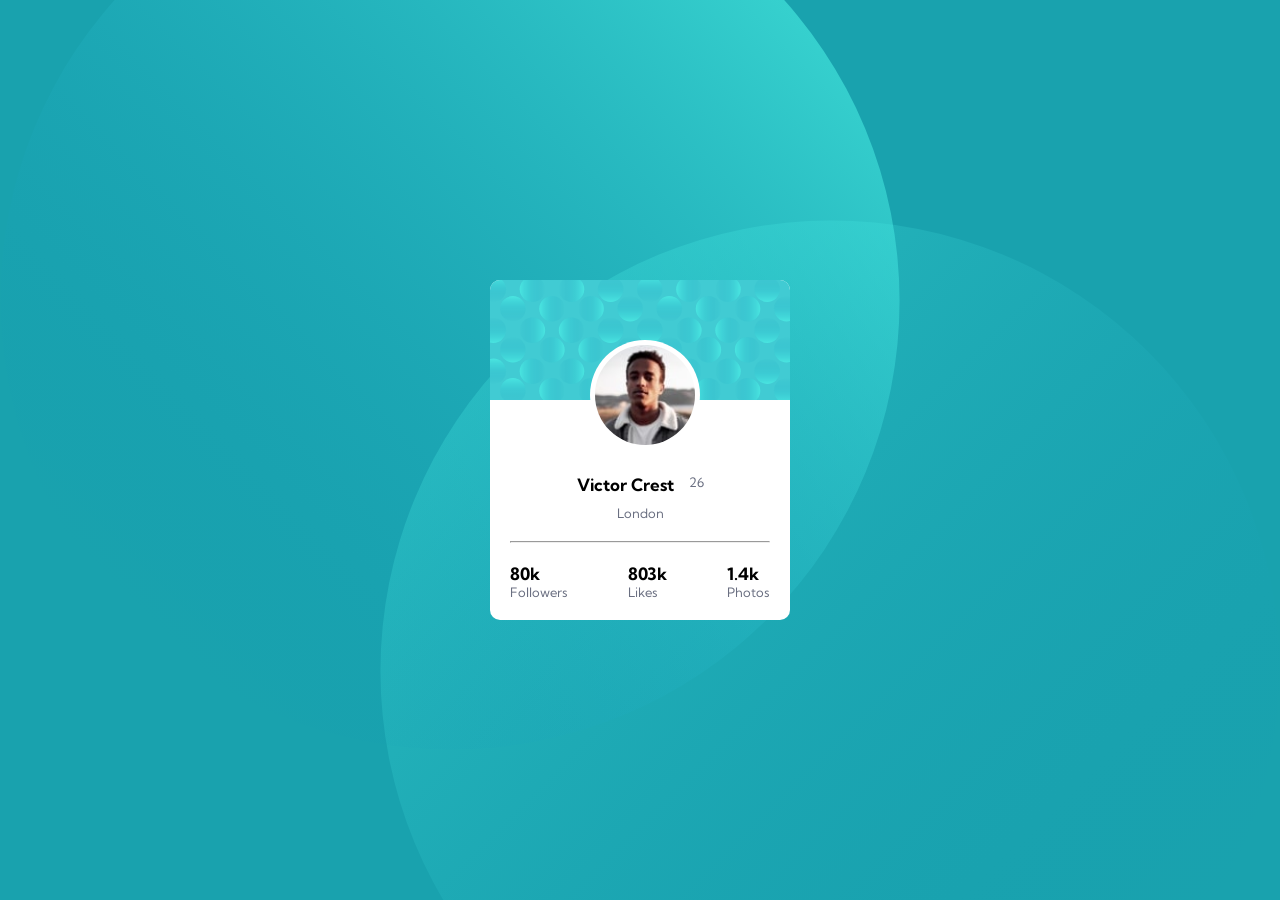
<file: index.html>
<!DOCTYPE html>
<html>
    <head>
        <link rel="stylesheet" href="profile-card.css">
        <link rel="preconnect" href="https://fonts.googleapis.com">
<link rel="preconnect" href="https://fonts.gstatic.com" crossorigin>
<link href="https://fonts.googleapis.com/css2?family=Kumbh+Sans:wght,YOPQ@100..900,300&family=League+Spartan:wght@100..900&family=Red+Hat+Display:ital,wght@0,300..900;1,300..900&display=swap" rel="stylesheet">
    </head>
    <body>
        <div class="card-body">
            <!-- <div class="circles">
                <img src="bg-pattern-top.svg" alt="top-image">
                <img src="bg-pattern-bottom.svg" alt="bottom-image">
        
            </div> -->
            <div> 
                <img src="bg-pattern-card.svg" width="300px">
<div class="avatar">
                    <img src="image-victor.jpg" width="100px" height="100px" class="avatar-image">

</div>      
<div class="text">
    <div class="details">
<div class="victor">
                <h4>Victor Crest</h4>
                <p>26</p>
                </div>
                <div class="london">
                <p>London</p>
                </div>
                </div>
                <hr>
                <div class="stats">
                <div><h4>80k</h4> <p>Followers</p></div>
                <div><h4>803k</h4> <p>Likes</p></div>
                <div><h4>1.4k</h4> <p>Photos</p></div>
                </div>
            </div>

        </div>
    </body>
</html>
</file>
<file: profile-card.css>
* {
    padding: 0;
    margin: 0;
}

body {
    background-color: hsl(185, 75%, 39%);
    height: 100vh;
    display: flex;
    justify-content: center;
    align-items: center;

    background-image: url("bg-pattern-top.svg"), url("bg-pattern-bottom.svg");
    
    background-repeat: no-repeat, no-repeat;
    background-position:top -150px left, bottom -220px right 0px;
    background-size: contain, contain;

}

.card-body {
    width: 300px;
    background-color: white;
    border-radius: 10px;
    overflow: hidden;
    position: relative;
    font-family: kumbh sans;
    font-size: 17px;
}

.avatar{
    display: flex;
    justify-content: center;
    align-items: center;
    height: 100px;
    width: 100px;
    border-radius: 100px;
    position: absolute;
    left: 100px; top: 60px;
    padding: 5px;
    overflow: hidden;
    background-color: white;
    z-index: 10;

}

.avatar-image{
    width: 100%;
    height: 100%;
    border-radius: 100px;
}

.circles {
    display: flex;
}

.stats {
    display: flex;
    justify-content: space-between;
}
.text{
    padding: 20px;
    margin-top: 50px;
    display: flex;
    flex-direction: column;
    gap: 20px;
}
.victor{
    display: flex;
    gap: 15px;
    justify-content: center;
}
.details{
    display: flex;
    flex-direction: column;
    justify-content: center;
    gap: 10px;
}
.london{
    display: flex;
    justify-content: center;
}
p{
    font-size: 13px;
    color: hsl(227, 10%, 46%);
}
</file>
